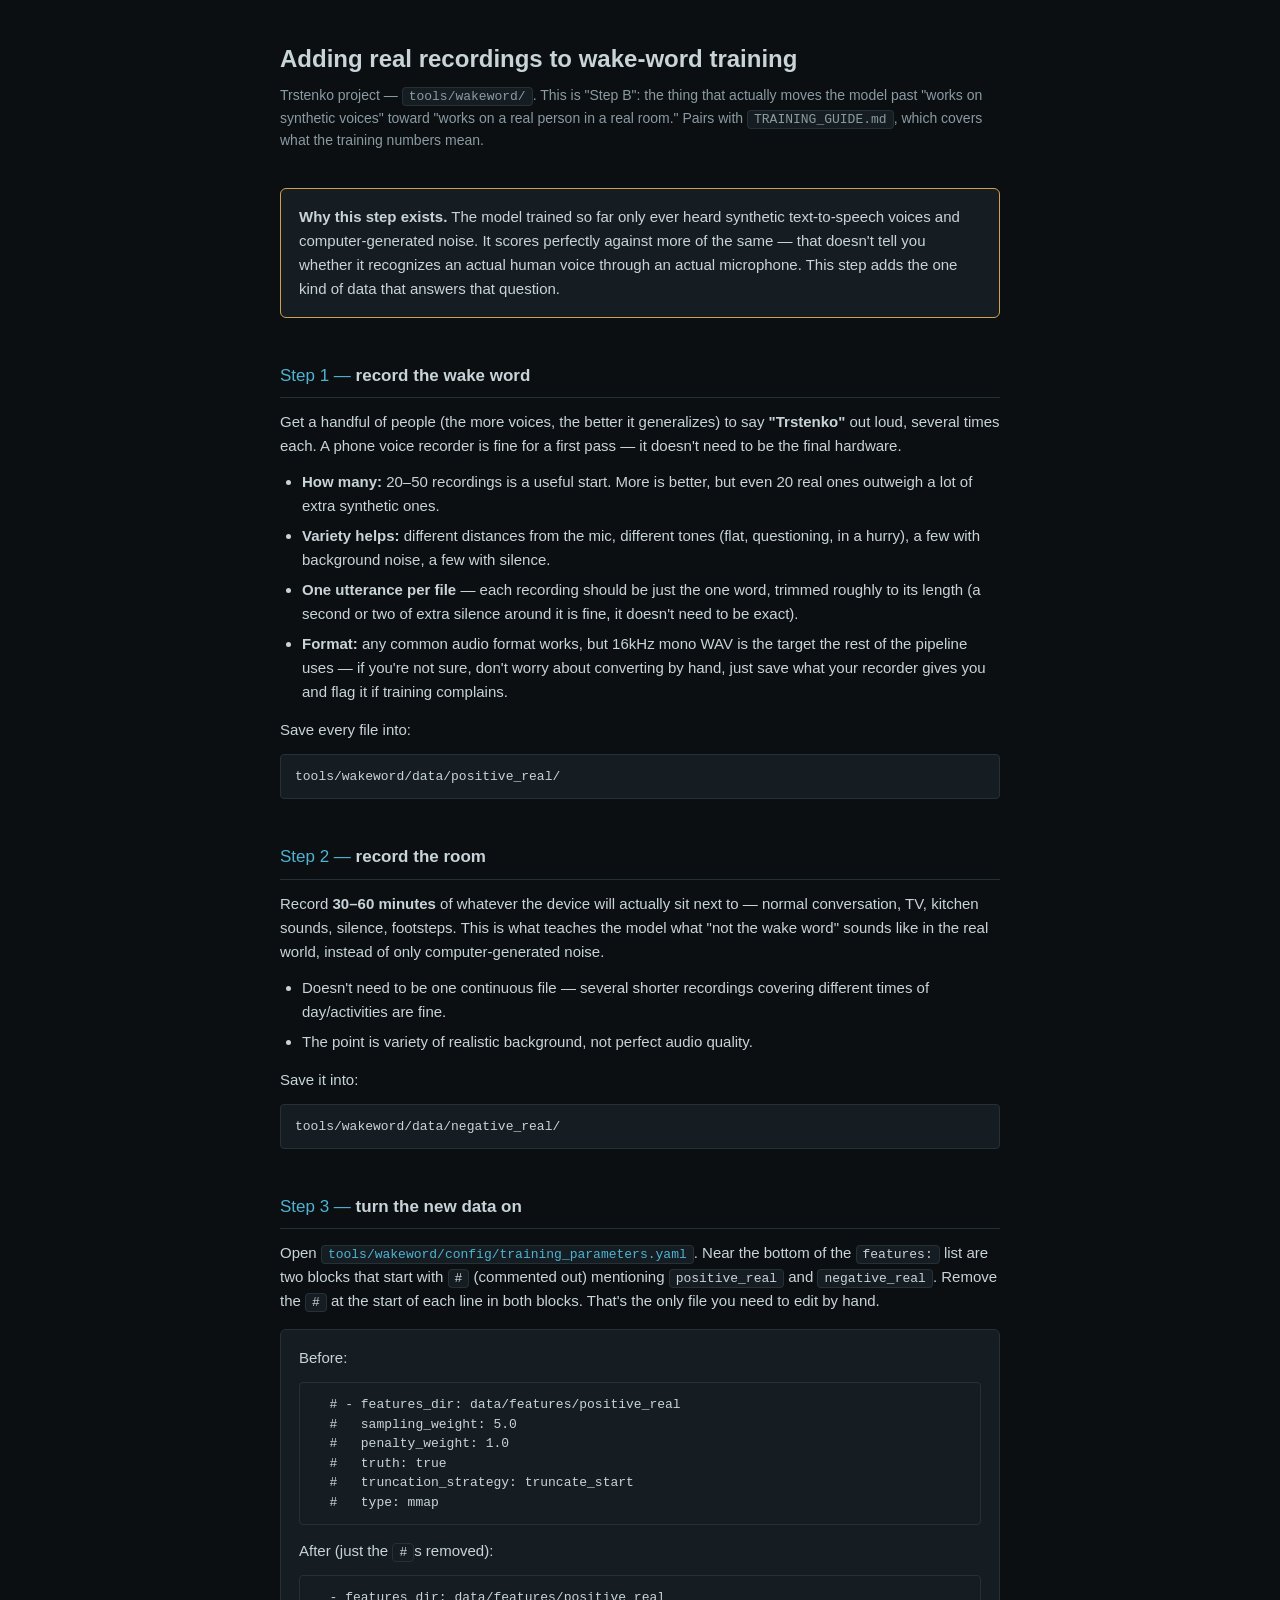
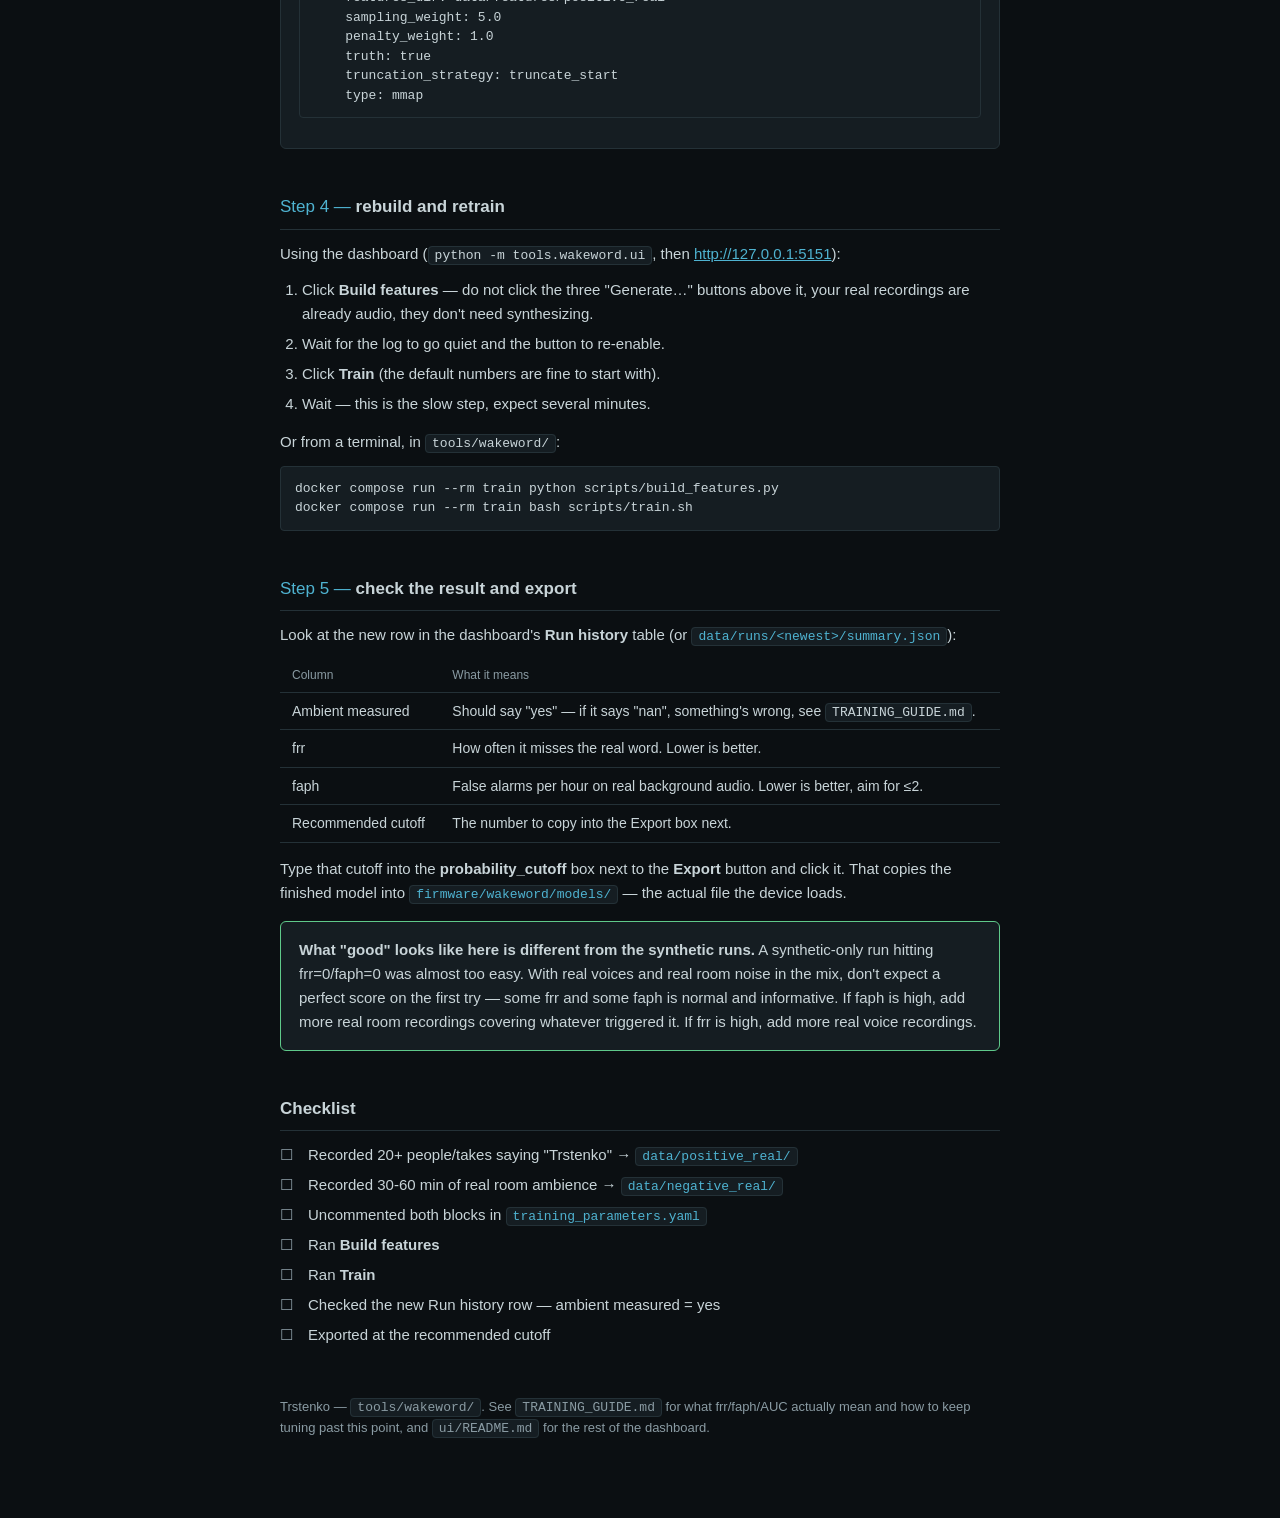
<file: tools/wakeword/real-recordings-guide.html>
<!DOCTYPE html>
<html lang="en">
<head>
<meta charset="utf-8">
<meta name="viewport" content="width=device-width, initial-scale=1">
<title>Trstenko — adding real recordings to training</title>
<style>
  :root {
    --bg: #0b0f12; --surface: #151d22; --line: #243137;
    --ink: #c8d4d8; --dim: #8a9ba3; --teal: #4fb3d1;
    --amber: #d1a04f; --green: #5fc98a; --red: #d17a70;
  }
  * { box-sizing: border-box; }
  body {
    background: var(--bg); color: var(--ink); margin: 0;
    font: 15px/1.6 -apple-system, Segoe UI, Roboto, sans-serif;
  }
  .wrap { max-width: 760px; margin: 0 auto; padding: 40px 20px 80px; }
  h1 { font-size: 24px; margin: 0 0 6px; }
  .sub { color: var(--dim); margin-bottom: 36px; font-size: 14px; }
  h2 {
    font-size: 17px; margin: 44px 0 12px; padding-bottom: 8px;
    border-bottom: 1px solid var(--line);
  }
  h2 .step { color: var(--teal); font-weight: normal; }
  p { margin: 0 0 12px; }
  code, pre {
    font: 13px/1.5 Consolas, "SF Mono", monospace;
    background: var(--surface); border: 1px solid var(--line);
    border-radius: 4px;
  }
  code { padding: 1px 6px; }
  pre { padding: 12px 14px; overflow-x: auto; margin: 0 0 14px; }
  pre code { background: none; border: none; padding: 0; }
  ul, ol { padding-left: 22px; margin: 0 0 14px; }
  li { margin-bottom: 6px; }
  .card {
    background: var(--surface); border: 1px solid var(--line);
    border-radius: 6px; padding: 16px 18px; margin: 16px 0;
  }
  .card.warn { border-color: var(--amber); }
  .card.ok { border-color: var(--green); }
  .card p:last-child { margin-bottom: 0; }
  .path { color: var(--teal); }
  table { border-collapse: collapse; width: 100%; margin: 0 0 14px; font-size: 14px; }
  th, td { text-align: left; padding: 7px 12px; border-bottom: 1px solid var(--line); }
  th { color: var(--dim); font-weight: normal; font-size: 12px; }
  .checklist { list-style: none; padding-left: 0; }
  .checklist li { padding-left: 28px; position: relative; }
  .checklist li::before {
    content: "☐"; position: absolute; left: 0; color: var(--dim);
  }
  footer { margin-top: 50px; color: var(--dim); font-size: 13px; }
  a { color: var(--teal); }
</style>
</head>
<body>
<div class="wrap">

<h1>Adding real recordings to wake-word training</h1>
<div class="sub">
  Trstenko project — <code>tools/wakeword/</code>. This is "Step B": the
  thing that actually moves the model past "works on synthetic voices" toward
  "works on a real person in a real room." Pairs with
  <code>TRAINING_GUIDE.md</code>, which covers what the training numbers mean.
</div>

<div class="card warn">
  <p><strong>Why this step exists.</strong> The model trained so far only
  ever heard synthetic text-to-speech voices and computer-generated noise.
  It scores perfectly against more of the same — that doesn't tell you
  whether it recognizes an actual human voice through an actual microphone.
  This step adds the one kind of data that answers that question.</p>
</div>

<h2><span class="step">Step 1 —</span> record the wake word</h2>
<p>Get a handful of people (the more voices, the better it generalizes) to
say <strong>"Trstenko"</strong> out loud, several times each. A phone voice
recorder is fine for a first pass — it doesn't need to be the final hardware.</p>
<ul>
  <li><strong>How many:</strong> 20–50 recordings is a useful start. More is
  better, but even 20 real ones outweigh a lot of extra synthetic ones.</li>
  <li><strong>Variety helps:</strong> different distances from the mic,
  different tones (flat, questioning, in a hurry), a few with background
  noise, a few with silence.</li>
  <li><strong>One utterance per file</strong> — each recording should be just
  the one word, trimmed roughly to its length (a second or two of extra
  silence around it is fine, it doesn't need to be exact).</li>
  <li><strong>Format:</strong> any common audio format works, but 16kHz mono
  WAV is the target the rest of the pipeline uses — if you're not sure,
  don't worry about converting by hand, just save what your recorder gives
  you and flag it if training complains.</li>
</ul>
<p>Save every file into:</p>
<pre><code>tools/wakeword/data/positive_real/</code></pre>

<h2><span class="step">Step 2 —</span> record the room</h2>
<p>Record <strong>30–60 minutes</strong> of whatever the device will actually
sit next to — normal conversation, TV, kitchen sounds, silence, footsteps.
This is what teaches the model what "not the wake word" sounds like in the
real world, instead of only computer-generated noise.</p>
<ul>
  <li>Doesn't need to be one continuous file — several shorter recordings
  covering different times of day/activities are fine.</li>
  <li>The point is variety of realistic background, not perfect audio
  quality.</li>
</ul>
<p>Save it into:</p>
<pre><code>tools/wakeword/data/negative_real/</code></pre>

<h2><span class="step">Step 3 —</span> turn the new data on</h2>
<p>Open <code class="path">tools/wakeword/config/training_parameters.yaml</code>.
Near the bottom of the <code>features:</code> list are two blocks that start
with <code>#</code> (commented out) mentioning <code>positive_real</code> and
<code>negative_real</code>. Remove the <code>#</code> at the start of each
line in both blocks. That's the only file you need to edit by hand.</p>
<div class="card">
  <p>Before:</p>
  <pre><code>  # - features_dir: data/features/positive_real
  #   sampling_weight: 5.0
  #   penalty_weight: 1.0
  #   truth: true
  #   truncation_strategy: truncate_start
  #   type: mmap</code></pre>
  <p>After (just the <code>#</code>s removed):</p>
  <pre><code>  - features_dir: data/features/positive_real
    sampling_weight: 5.0
    penalty_weight: 1.0
    truth: true
    truncation_strategy: truncate_start
    type: mmap</code></pre>
</div>

<h2><span class="step">Step 4 —</span> rebuild and retrain</h2>
<p>Using the dashboard (<code>python -m tools.wakeword.ui</code>, then
<a href="http://127.0.0.1:5151">http://127.0.0.1:5151</a>):</p>
<ol>
  <li>Click <strong>Build features</strong> — do not click the three
  "Generate…" buttons above it, your real recordings are already audio,
  they don't need synthesizing.</li>
  <li>Wait for the log to go quiet and the button to re-enable.</li>
  <li>Click <strong>Train</strong> (the default numbers are fine to start
  with).</li>
  <li>Wait — this is the slow step, expect several minutes.</li>
</ol>
<p>Or from a terminal, in <code>tools/wakeword/</code>:</p>
<pre><code>docker compose run --rm train python scripts/build_features.py
docker compose run --rm train bash scripts/train.sh</code></pre>

<h2><span class="step">Step 5 —</span> check the result and export</h2>
<p>Look at the new row in the dashboard's <strong>Run history</strong> table
(or <code class="path">data/runs/&lt;newest&gt;/summary.json</code>):</p>
<table>
  <tr><th>Column</th><th>What it means</th></tr>
  <tr><td>Ambient measured</td><td>Should say "yes" — if it says "nan", something's wrong, see <code>TRAINING_GUIDE.md</code>.</td></tr>
  <tr><td>frr</td><td>How often it misses the real word. Lower is better.</td></tr>
  <tr><td>faph</td><td>False alarms per hour on real background audio. Lower is better, aim for ≤2.</td></tr>
  <tr><td>Recommended cutoff</td><td>The number to copy into the Export box next.</td></tr>
</table>
<p>Type that cutoff into the <strong>probability_cutoff</strong> box next to
the <strong>Export</strong> button and click it. That copies the finished
model into <code class="path">firmware/wakeword/models/</code> — the actual
file the device loads.</p>

<div class="card ok">
  <p><strong>What "good" looks like here is different from the synthetic
  runs.</strong> A synthetic-only run hitting frr=0/faph=0 was almost too
  easy. With real voices and real room noise in the mix, don't expect a
  perfect score on the first try — some frr and some faph is normal and
  informative. If faph is high, add more real room recordings covering
  whatever triggered it. If frr is high, add more real voice recordings.</p>
</div>

<h2>Checklist</h2>
<ul class="checklist">
  <li>Recorded 20+ people/takes saying "Trstenko" → <code class="path">data/positive_real/</code></li>
  <li>Recorded 30-60 min of real room ambience → <code class="path">data/negative_real/</code></li>
  <li>Uncommented both blocks in <code class="path">training_parameters.yaml</code></li>
  <li>Ran <strong>Build features</strong></li>
  <li>Ran <strong>Train</strong></li>
  <li>Checked the new Run history row — ambient measured = yes</li>
  <li>Exported at the recommended cutoff</li>
</ul>

<footer>
  Trstenko — <code>tools/wakeword/</code>. See <code>TRAINING_GUIDE.md</code>
  for what frr/faph/AUC actually mean and how to keep tuning past this point,
  and <code>ui/README.md</code> for the rest of the dashboard.
</footer>

</div>
</body>
</html>
</file>
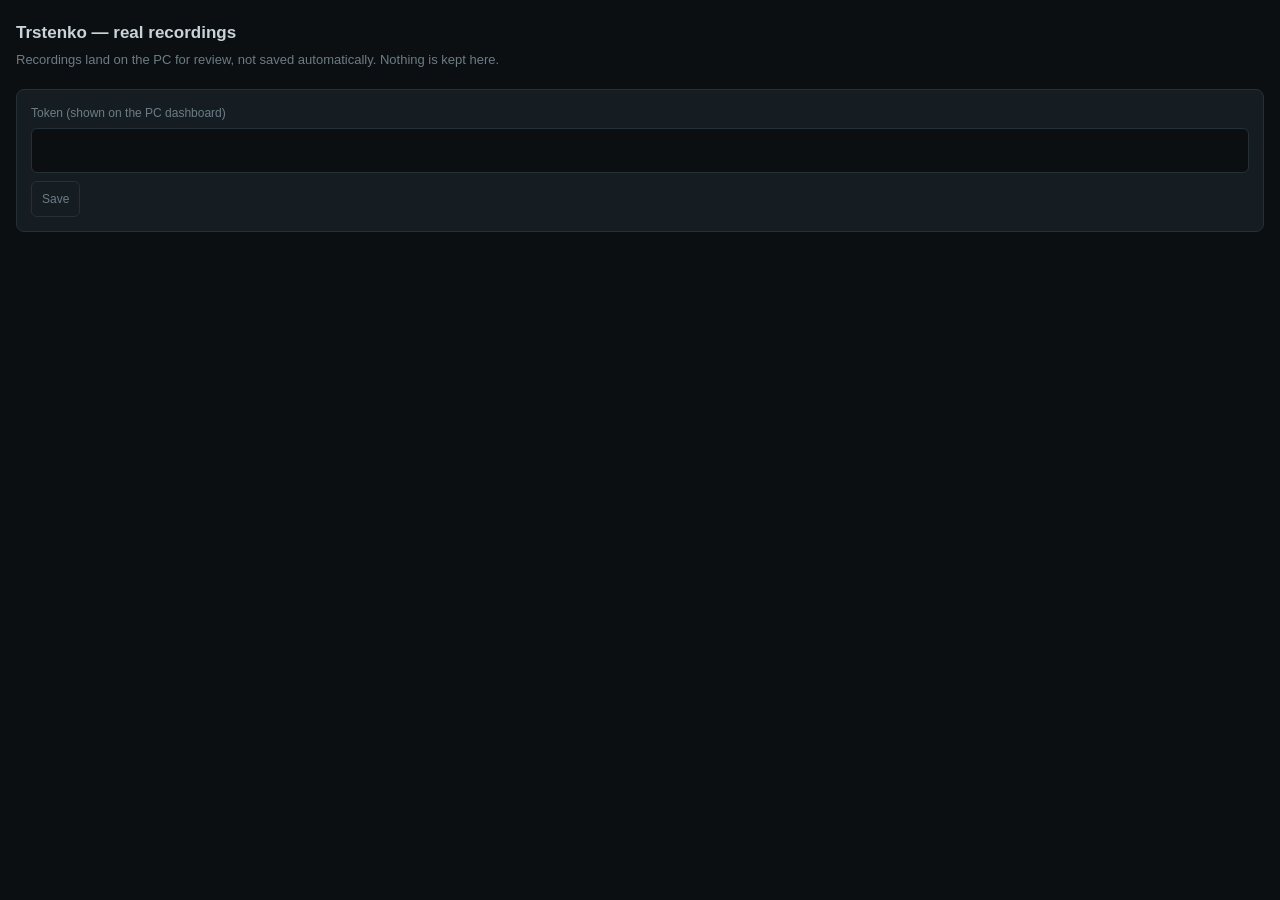
<file: tools/wakeword/ui/static/record.html>
<!DOCTYPE html>
<html lang="en">
<head>
<meta charset="utf-8">
<meta name="viewport" content="width=device-width, initial-scale=1, user-scalable=no">
<title>Trstenko — record</title>
<style>
  :root {
    --bg: #0b0f12; --surface: #151d22; --line: #243137;
    --ink: #c8d4d8; --dim: #6b7d85; --teal: #1b7f9b;
    --amber: #9b6c1b; --green: #2f8f5b; --red: #a84a42;
  }
  * { box-sizing: border-box; -webkit-tap-highlight-color: transparent; }
  body {
    background: var(--bg); color: var(--ink); margin: 0;
    padding: 20px 16px 40px; font: 15px/1.5 -apple-system, Consolas, sans-serif;
    min-height: 100vh;
  }
  h1 { font-size: 17px; margin: 0 0 4px; }
  .sub { color: var(--dim); font-size: 13px; margin-bottom: 20px; }
  .card {
    background: var(--surface); border: 1px solid var(--line); border-radius: 8px;
    padding: 14px; margin-bottom: 14px;
  }
  label { color: var(--dim); font-size: 12px; display: block; margin-bottom: 6px; }
  input[type="text"] {
    background: var(--bg); color: var(--ink); border: 1px solid var(--line);
    border-radius: 6px; padding: 10px; font: inherit; width: 100%;
  }
  .tabs { display: flex; gap: 8px; margin-bottom: 14px; }
  .tab {
    flex: 1; text-align: center; padding: 14px 8px; border-radius: 8px;
    border: 1px solid var(--line); background: var(--surface); cursor: pointer;
  }
  .tab.active { border-color: var(--teal); background: rgba(27,127,155,0.15); }
  .tab .t { font-size: 14px; }
  .tab .d { font-size: 11px; color: var(--dim); margin-top: 2px; }
  #record-btn {
    display: block; width: 100%; padding: 26px; font-size: 18px; font-weight: 600;
    border-radius: 10px; border: 1px solid var(--line); background: var(--surface);
    color: var(--ink); cursor: pointer;
  }
  #record-btn.recording { background: rgba(168,74,66,0.25); border-color: var(--red); color: var(--red); }
  #record-btn:disabled { opacity: 0.5; }
  #status { margin-top: 14px; min-height: 20px; font-size: 13px; color: var(--dim); }
  #status.ok { color: var(--green); }
  #status.bad { color: var(--red); }
  #count { font-size: 13px; color: var(--dim); margin-top: 4px; }
  .hint { font-size: 12px; color: var(--dim); margin-top: 10px; }
  button.small {
    background: var(--surface); color: var(--dim); border: 1px solid var(--line);
    border-radius: 6px; padding: 8px 10px; font: inherit; font-size: 12px; margin-top: 8px;
  }
</style>
</head>
<body>

<h1>Trstenko — real recordings</h1>
<div class="sub">Recordings land on the PC for review, not saved automatically. Nothing is kept here.</div>

<div id="gate" class="card" style="display:none;">
  <label>Token (shown on the PC dashboard)</label>
  <input type="text" id="token-input" autocapitalize="off" autocorrect="off" spellcheck="false">
  <button class="small" id="token-save">Save</button>
</div>

<div id="app" style="display:none;">
  <div class="tabs">
    <div class="tab active" data-cat="positive_real">
      <div class="t">Say "Trstenko"</div>
      <div class="d">one clear take</div>
    </div>
    <div class="tab" data-cat="negative_real">
      <div class="t">Ambient</div>
      <div class="d">room background</div>
    </div>
  </div>

  <div class="card">
    <label>Your name (optional, helps sort takes)</label>
    <input type="text" id="label-input" autocapitalize="words">
  </div>

  <button id="record-btn">Tap to record</button>
  <div id="status"></div>
  <div id="count">Uploaded this session: 0</div>

  <div class="hint" id="hint">
    Tap, say "Trstenko" once at normal volume, tap again to stop and send.
    Repeat a handful of times, varying distance and tone.
  </div>

  <button class="small" id="change-token">change token</button>
</div>

<script>
const $ = (sel) => document.querySelector(sel);

const HINTS = {
  positive_real: 'Tap, say "Trstenko" once at normal volume, tap again to stop and send. ' +
    'Repeat a handful of times, varying distance and tone.',
  negative_real: 'Tap, then leave the phone recording room background for 30–60 seconds ' +
    '— TV, talking, appliances, silence. Tap again to stop and send. ' +
    'Keep the screen ON and this tab in front the whole time — most phones mute the ' +
    'mic the moment the screen locks or you switch apps, so the file comes out the right ' +
    'length but silent partway through.',
};

let category = 'positive_real';
let uploadCount = 0;

function getToken() { return localStorage.getItem('trstenko_token') || ''; }
function setToken(t) { localStorage.setItem('trstenko_token', t); }
function getLabel() { return localStorage.getItem('trstenko_label') || ''; }
function setLabel(l) { localStorage.setItem('trstenko_label', l); }

function showGate() {
  $('#gate').style.display = 'block';
  $('#app').style.display = 'none';
}
function showApp() {
  $('#gate').style.display = 'none';
  $('#app').style.display = 'block';
  $('#label-input').value = getLabel();
}

$('#token-save').addEventListener('click', () => {
  const v = $('#token-input').value.trim();
  if (v) { setToken(v); showApp(); }
});
$('#change-token').addEventListener('click', () => {
  $('#token-input').value = getToken();
  showGate();
});
$('#label-input').addEventListener('input', (e) => setLabel(e.target.value));

document.querySelectorAll('.tab').forEach(tab => {
  tab.addEventListener('click', () => {
    document.querySelectorAll('.tab').forEach(t => t.classList.remove('active'));
    tab.classList.add('active');
    category = tab.dataset.cat;
    $('#hint').textContent = HINTS[category];
  });
});

if (getToken()) { showApp(); } else { showGate(); }

// --- recording ---

function downsampleBuffer(buffer, srcRate, outRate) {
  if (outRate === srcRate) return buffer;
  const ratio = srcRate / outRate;
  const newLength = Math.round(buffer.length / ratio);
  const result = new Float32Array(newLength);
  let offsetResult = 0;
  let offsetBuffer = 0;
  while (offsetResult < newLength) {
    const nextOffsetBuffer = Math.round((offsetResult + 1) * ratio);
    let accum = 0, count = 0;
    for (let i = offsetBuffer; i < nextOffsetBuffer && i < buffer.length; i++) {
      accum += buffer[i];
      count++;
    }
    result[offsetResult] = count ? accum / count : 0;
    offsetResult++;
    offsetBuffer = nextOffsetBuffer;
  }
  return result;
}

function encodeWAV(samples, sampleRate) {
  const buffer = new ArrayBuffer(44 + samples.length * 2);
  const view = new DataView(buffer);
  function writeString(offset, str) {
    for (let i = 0; i < str.length; i++) view.setUint8(offset + i, str.charCodeAt(i));
  }
  writeString(0, 'RIFF');
  view.setUint32(4, 36 + samples.length * 2, true);
  writeString(8, 'WAVE');
  writeString(12, 'fmt ');
  view.setUint32(16, 16, true);
  view.setUint16(20, 1, true);
  view.setUint16(22, 1, true);
  view.setUint32(24, sampleRate, true);
  view.setUint32(28, sampleRate * 2, true);
  view.setUint16(32, 2, true);
  view.setUint16(34, 16, true);
  writeString(36, 'data');
  view.setUint32(40, samples.length * 2, true);
  let offset = 44;
  for (let i = 0; i < samples.length; i++, offset += 2) {
    const s = Math.max(-1, Math.min(1, samples[i]));
    view.setInt16(offset, s < 0 ? s * 0x8000 : s * 0x7fff, true);
  }
  return new Blob([view], { type: 'audio/wav' });
}

let audioCtx = null, source = null, processor = null, stream = null;
let chunks = [];
let recording = false;
let wentHiddenWhileRecording = false;
let timerHandle = null;
let recordStartedAt = 0;

document.addEventListener('visibilitychange', () => {
  if (recording && document.hidden) {
    wentHiddenWhileRecording = true;
  }
});

async function startRecording() {
  stream = await navigator.mediaDevices.getUserMedia({
    audio: { channelCount: 1, echoCancellation: false, noiseSuppression: false, autoGainControl: false },
  });
  audioCtx = new (window.AudioContext || window.webkitAudioContext)();
  source = audioCtx.createMediaStreamSource(stream);
  processor = audioCtx.createScriptProcessor(4096, 1, 1);
  chunks = [];
  processor.onaudioprocess = (e) => {
    chunks.push(new Float32Array(e.inputBuffer.getChannelData(0)));
  };
  const silentSink = audioCtx.createGain();
  silentSink.gain.value = 0;
  source.connect(processor);
  processor.connect(silentSink);
  silentSink.connect(audioCtx.destination);
  recording = true;
  wentHiddenWhileRecording = false;
  recordStartedAt = Date.now();
  timerHandle = setInterval(() => {
    const secs = ((Date.now() - recordStartedAt) / 1000).toFixed(1);
    btn.textContent = 'Recording... ' + secs + 's — tap to stop';
  }, 200);
}

async function stopRecording() {
  recording = false;
  clearInterval(timerHandle);
  const hidden = wentHiddenWhileRecording;
  const sr = audioCtx.sampleRate;
  processor.disconnect();
  source.disconnect();
  stream.getTracks().forEach(t => t.stop());
  await audioCtx.close();
  if (hidden) {
    throw new Error(
      'screen locked or app switched mid-recording — this take is almost certainly ' +
      'silent partway through. Discarded, not uploaded. Try again with the screen kept on.'
    );
  }

  let total = 0;
  for (const c of chunks) total += c.length;
  const merged = new Float32Array(total);
  let off = 0;
  for (const c of chunks) { merged.set(c, off); off += c.length; }

  const down = downsampleBuffer(merged, sr, 16000);
  return encodeWAV(down, 16000);
}

async function upload(blob) {
  const form = new FormData();
  form.append('category', category);
  form.append('label', getLabel());
  form.append('token', getToken());
  form.append('audio', blob, 'clip.wav');
  const r = await fetch('/api/record/upload', { method: 'POST', body: form });
  const j = await r.json();
  if (!r.ok) throw new Error(j.error || 'upload failed');
  return j;
}

const btn = $('#record-btn');
const status = $('#status');

btn.addEventListener('click', async () => {
  if (!getToken()) { showGate(); return; }

  if (!recording) {
    btn.disabled = true;
    status.className = ''; status.textContent = 'requesting microphone...';
    try {
      await startRecording();
      btn.classList.add('recording');
      btn.textContent = 'Recording... tap to stop';
      status.textContent = '';
    } catch (err) {
      status.className = 'bad';
      status.textContent = 'mic error: ' + err.message;
    }
    btn.disabled = false;
  } else {
    btn.disabled = true;
    btn.classList.remove('recording');
    btn.textContent = 'Uploading...';
    status.className = ''; status.textContent = 'processing...';
    try {
      const blob = await stopRecording();
      status.textContent = 'uploading...';
      const meta = await upload(blob);
      uploadCount++;
      $('#count').textContent = 'Uploaded this session: ' + uploadCount;
      status.className = 'ok';
      status.textContent = 'saved (' + meta.duration + 's) — waiting for review on PC';
    } catch (err) {
      status.className = 'bad';
      status.textContent = 'error: ' + err.message;
    }
    btn.textContent = 'Tap to record';
    btn.disabled = false;
  }
});
</script>

</body>
</html>
</file>
